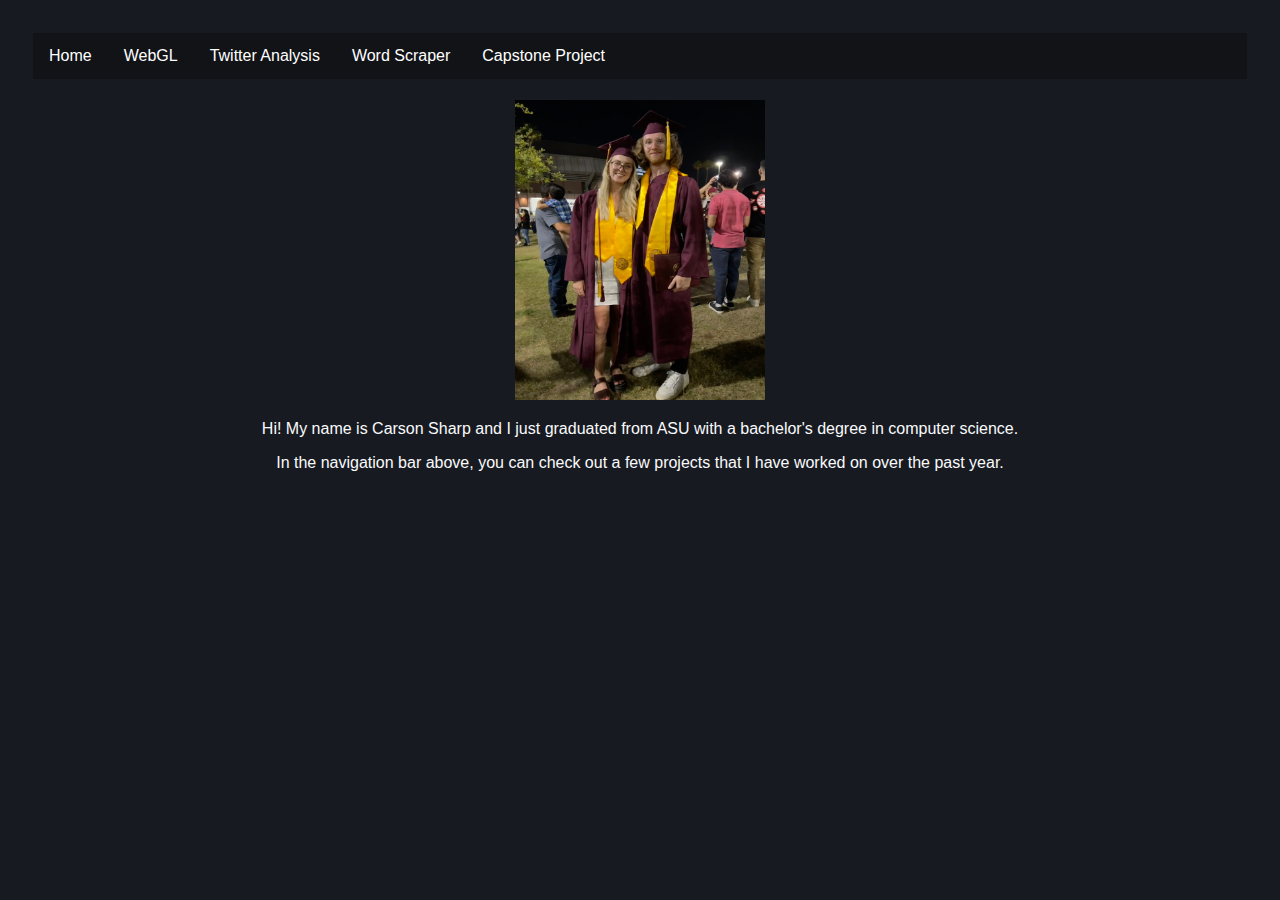
<file: index.html>
<!DOCTYPE html>
<html lang="en">
<head>
    <meta charset="UTF-8">
    <meta name="viewport" content="width=device-width, initial-scale=1.0">
    <link rel="stylesheet" href="styles.css">
    <title>Carson Sharp's Website</title>

    <style>
        body{
            font-family: 'Helvetica', 'Arial', sans-serif;
            text-align: center;
        }
    </style>
</head>
<body>

    <ul>
        <li><a href="index.html">Home</a></li>
        <li><a href="./WebGL/projects.html">WebGL</a></li>
        <li><a href="https://cjsharp4.github.io/FriendshipNetwork">Twitter Analysis</a></li>
        <li><a href="./WordFinder/home.html">Word Scraper</a></li>
        <li><a href="./Capstone/project.html">Capstone Project</a></li>    
    </ul>

    <h1></h1>

    <img src="IMG_3117.JPG" alt="Photo of me" width="250" height="300">

    <p>Hi! My name is Carson Sharp and I just graduated from ASU with a bachelor's degree in computer science.</p>
    <p>In the navigation bar above, you can check out a few projects that I have worked on over the past year.</p>
   
</body>
</html>
</file>
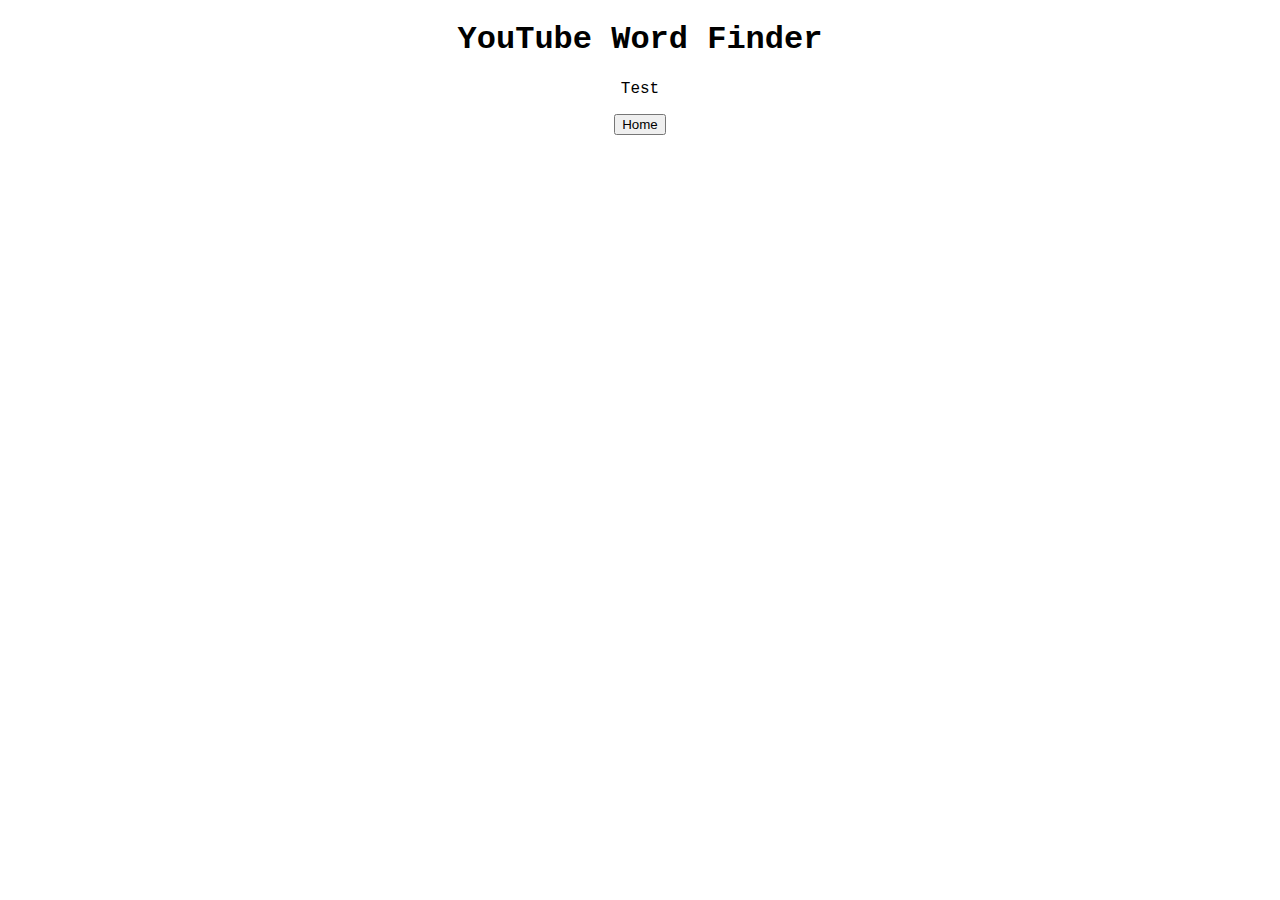
<file: home.html>
<!DOCTYPE html>
<html lang="en">
<head>
    <meta charset="UTF-8">
    <meta name="viewport" content="width=device-width, initial-scale=1.0">
    <title>Word Finder</title>

    <style>
        body{
            font-family: 'Courier New', Courier, monospace;
            text-align: center;
        }
    </style>
</head>
<body>

    <h1>YouTube Word Finder</h1>
    <p>Test</p>

    <button onclick="location.href = 'https://cjsharp4.github.io/shapes.html';" id="myButton" class="float-left submit-button" >Home</button>


</body>
</html>
</file>
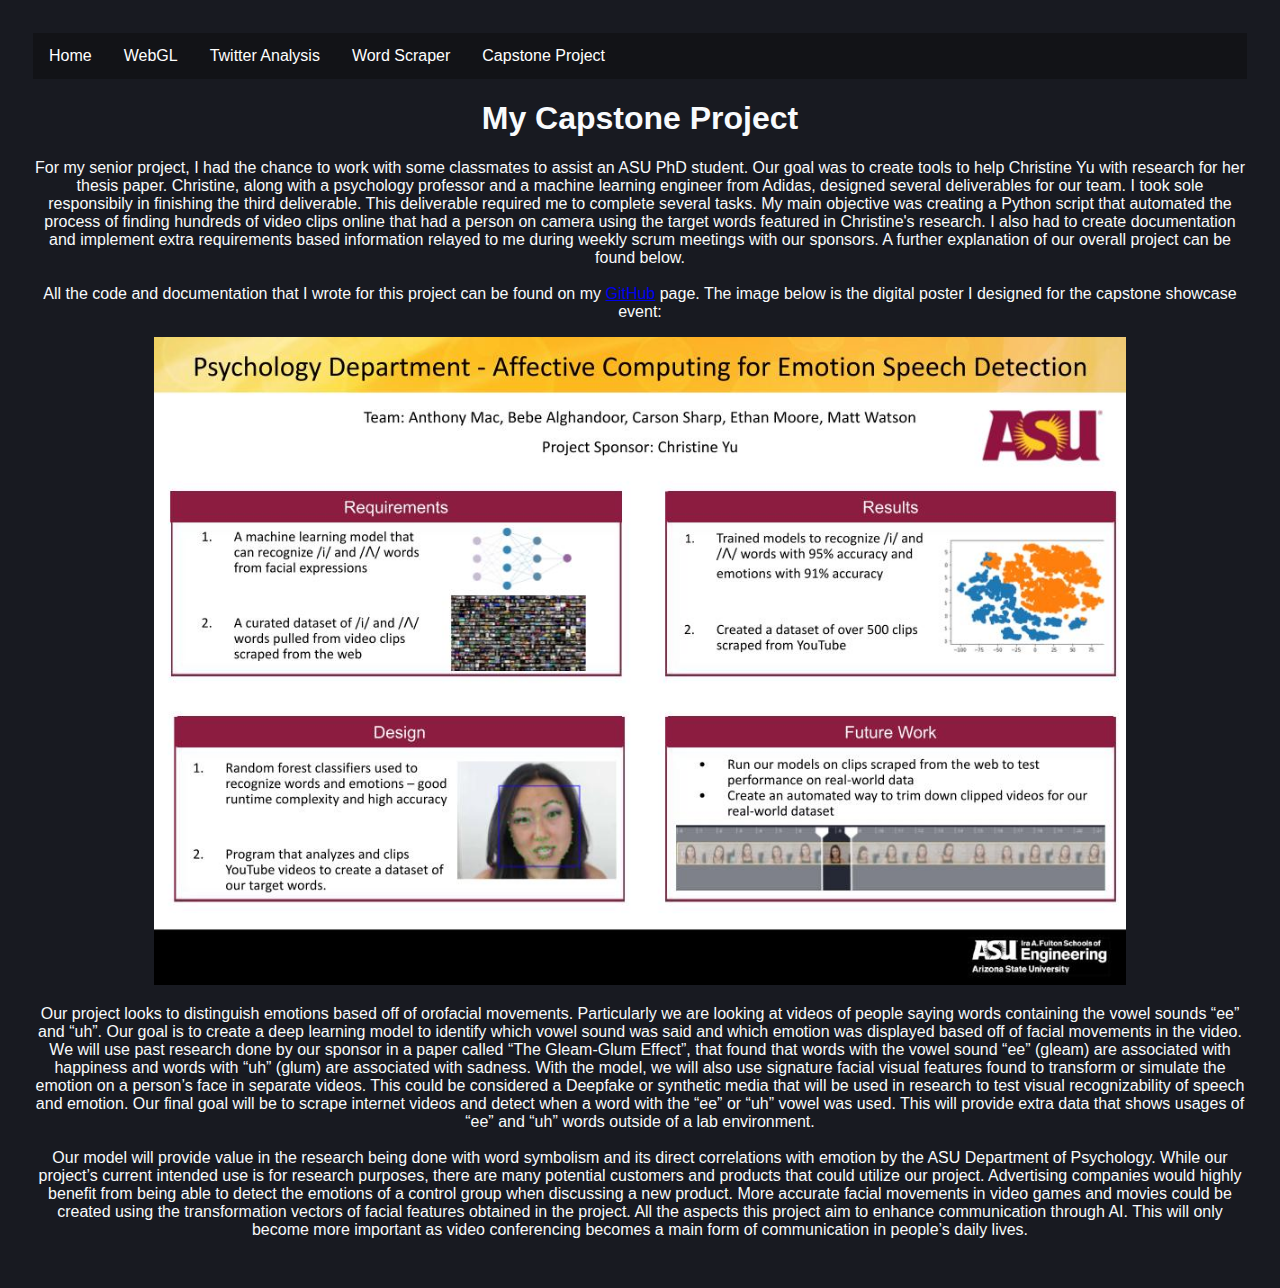
<file: Capstone/project.html>
<!DOCTYPE html>
<html lang="en">
<head>
    <meta charset="UTF-8">
    <meta name="viewport" content="width=device-width, initial-scale=1.0">
    <link rel="stylesheet" href="../styles.css">
    <title>My Capstone Project</title>

    <style>
        body{
            font-family: 'Helvetica', 'Arial', sans-serif;
            text-align: center;
        }
    </style>
</head>
<body>

    <ul>
        <li><a href="../index.html">Home</a></li>
        <li><a href="../WebGL/projects.html">WebGL</a></li>
        <li><a href="https://cjsharp4.github.io/FriendshipNetwork">Twitter Analysis</a></li>
        <li><a href="../WordFinder/home.html">Word Scraper</a></li>
        <li><a href="./project.html">Capstone Project</a></li>
    </ul>

    <h1>My Capstone Project</h1>

    <p>For my senior project, I had the chance to work with some classmates to assist an ASU PhD student. Our goal was to create tools to help Christine Yu with research for her thesis paper. Christine, along with a psychology professor and a machine learning engineer from Adidas, designed several deliverables for our team. I took sole responsibily in finishing the third deliverable. This deliverable required me to complete several tasks. My main objective was creating a Python script that automated the process of finding hundreds of video clips online that had a person on camera using the target words featured in Christine's research. I also had to create documentation and implement extra requirements based information relayed to me during weekly scrum meetings with our sponsors. A further explanation of our overall project can be found below.
    <br></br>
    All the code and documentation that I wrote for this project can be found on my
    <a href="https://github.com/cjsharp4/GleamGlumScraper"> GitHub</a>
    page.

    The image below is the digital poster I designed for the capstone showcase event:

    </p>

    <img src="CapstoneDigitalPoster.jpg" alt="Capstone Poster" width="972" height="648">

    <p>
        Our project looks to distinguish emotions based off of orofacial movements. Particularly we are looking at videos of people saying words containing the vowel sounds “ee” and “uh”. Our goal is to create a deep learning model to identify which vowel sound was said and which emotion was displayed based off of facial movements in the video. We will use past research done by our sponsor in a paper called “The Gleam-Glum Effect”, that found that words with the vowel sound “ee” (gleam) are associated with happiness and words with “uh” (glum) are associated with sadness.  With the model, we will also use signature facial visual features found to transform or simulate the emotion on a person’s face in separate videos. This could be considered a Deepfake or synthetic media that will be used in research to test visual recognizability of speech and emotion. Our final goal will be to scrape internet videos and detect when a word with the “ee” or “uh” vowel was used. This will provide extra data that shows usages of “ee” and “uh” words outside of a lab environment.  
        <br></br>
        Our model will provide value in the research being done with word symbolism and its direct correlations with emotion by the ASU Department of Psychology. While our project’s current intended use is for research purposes, there are many potential customers and products that could utilize our project. Advertising companies would highly benefit from being able to detect the emotions of a control group when discussing a new product. More accurate facial movements in video games and movies could be created using the transformation vectors of facial features obtained in the project. All the aspects this project aim to enhance communication through AI. This will only become more important as video conferencing becomes a main form of communication in people’s daily lives.  
    </p>
    
</body>
</html>
</file>
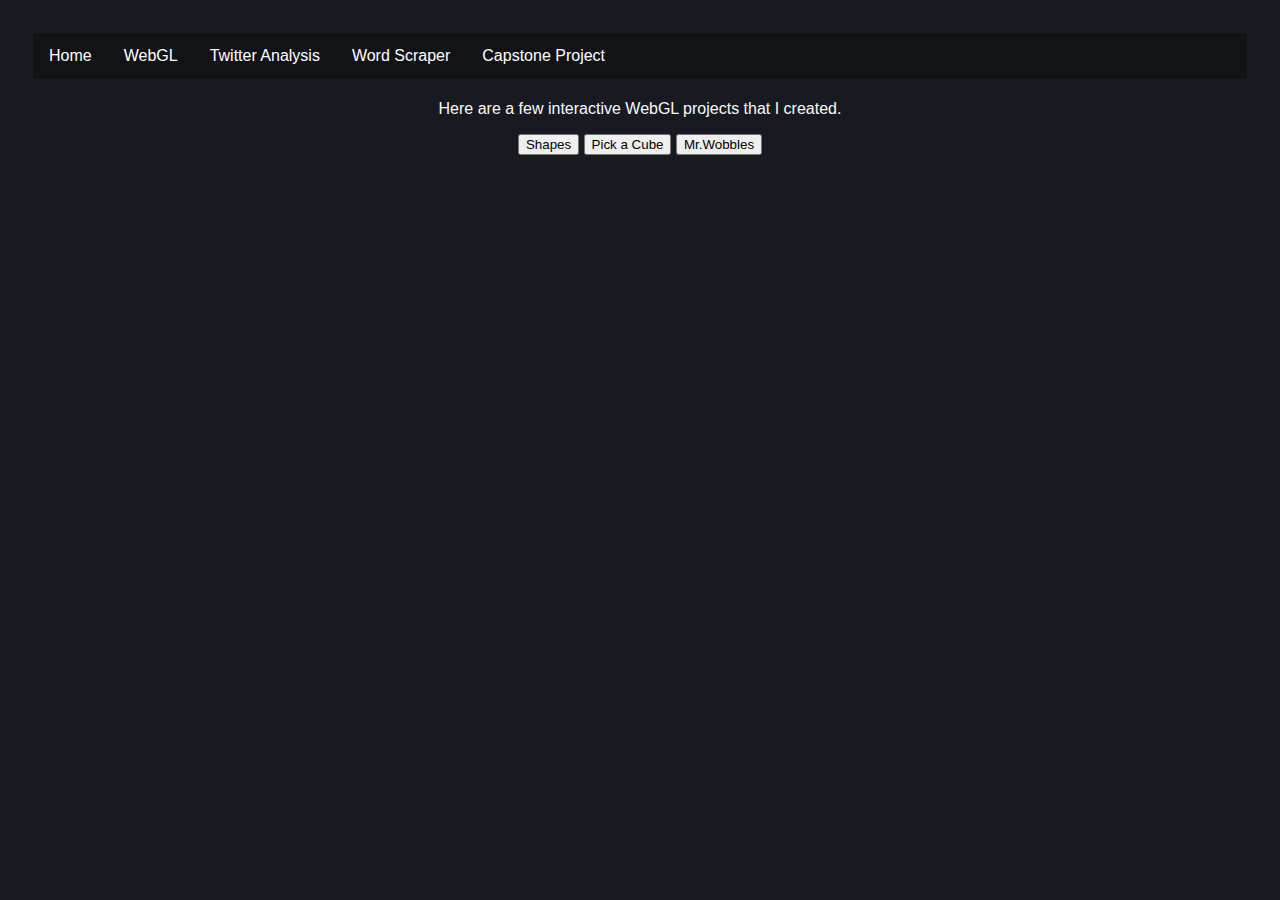
<file: WebGL/projects.html>
<!DOCTYPE html>
<html lang="en">
<head>
    <meta charset="UTF-8">
    <meta name="viewport" content="width=device-width, initial-scale=1.0">
    <link rel="stylesheet" href="../styles.css">
    <title>Carson Sharp Website</title>

    <style>
        body{
            font-family: 'Helvetica', 'Arial', sans-serif;
            text-align: center;
        }
    </style>
</head>
<body>

    <ul>
        <li><a href="../index.html">Home</a></li>
        <li><a href="./projects.html">WebGL</a></li>
        <li><a href="https://cjsharp4.github.io/FriendshipNetwork">Twitter Analysis</a></li>
        <li><a href="../WordFinder/home.html">Word Scraper</a></li>
        <li><a href="../Capstone/project.html">Capstone Project</a></li>
    </ul>

    <h1></h1>


    <p>Here are a few interactive WebGL projects that I created.</p>

    <button onclick="location.href = './3dModels/shapes.html';" id="shapesButton" class="float-left submit-button" >Shapes</button>
    <button onclick="location.href = './Cubes/pickAcube.html';" id="pickAcubeButton" class="float-left submit-button" >Pick a Cube</button>
    <button onclick="location.href = './Wobbles/figure.html';" id="pickAcubeButton" class="float-left submit-button" >Mr.Wobbles</button>
   
</body>
</html>
</file>
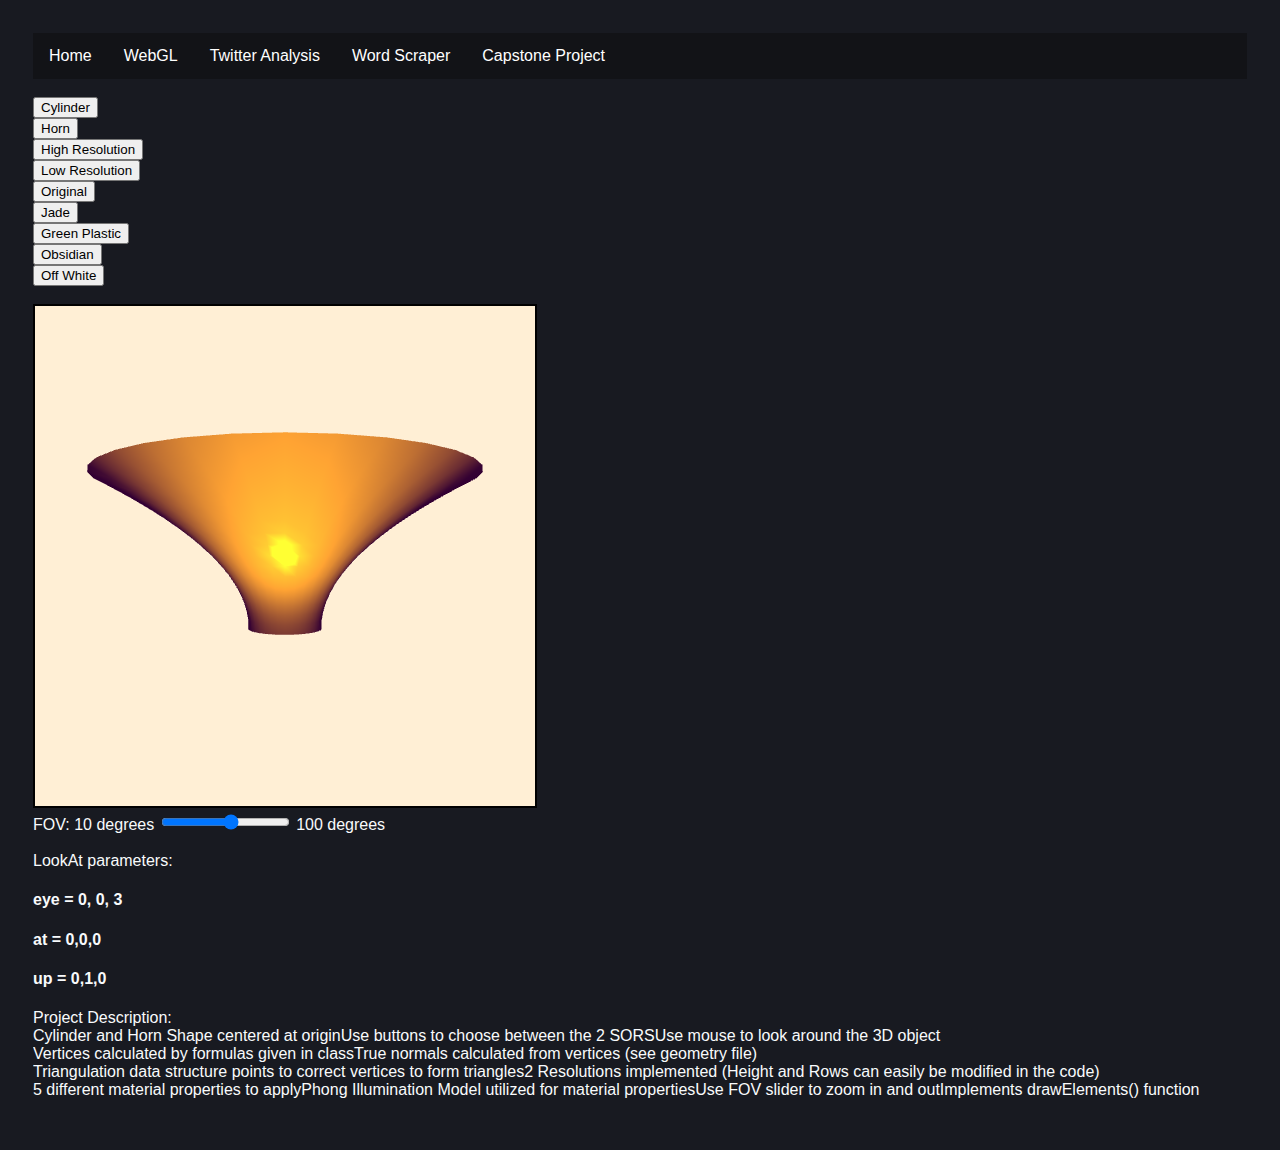
<file: WebGL/3dModels/shapes.html>
<!DOCTYPE html>
<html>

<style type="text/css">
    canvas { background: PapayaWhip; }
</style>

<script id="vertex-shader" type="x-shader/x-vertex">

attribute vec3 vPosition;
attribute vec3 vNormal;

varying vec4 fColor;


uniform vec4 ambientProduct, diffuseProduct, specularProduct;
uniform mat4 modelViewMatrix;
uniform mat4 projectionMatrix;
uniform vec4 lightPosition;
uniform float shininess; 


void
main()
{
	//By: Carson Sharp
	
	vec4 pos4D = vec4(vPosition, 1.0);
	vec4 nor4D = vec4(vNormal, 0.0);
	
	
	
      //compute lighting in eye coordinates
    vec3 pos = (modelViewMatrix * pos4D).xyz;
	// input light has been defined in eye coords in js
    vec3 light = lightPosition.xyz;
    vec3 L = normalize( light - pos );

	// eye coordinates assumes eye at origin
	vec3 eyePoint = vec3(0.0, 0.0, 0.0);
	vec3 E = normalize( eyePoint - pos );

    // halfway vector
    vec3 H = normalize( L + E );
	
    // Transform vertex normal into eye coordinates
    vec3 N = normalize( (modelViewMatrix*nor4D).xyz);

    // Compute terms in the illumination equation
    vec4 ambient = ambientProduct;

    float Kd = max( dot(L, N), 0.0 );
    vec4  diffuse = Kd*diffuseProduct;
	
	// play: this is how you might do debugging; 
	//setting colors on condition
	//if(dot(L, N) < 0.0) diffuse = vec4(1.0, 0.0, 0.0, 1.0);

    float Ks = pow( max(dot(N, H), 0.0), shininess );
    vec4  specular = Ks * specularProduct;
    
    if( dot(L, N) < 0.0 ) {
	specular = vec4(0.0, 0.0, 0.0, 1.0);
    } 
	
	// play  
	//diffuse = vec4(0.0, 0.0, 0.0, 1.0);
	//ambient = vec4(0.0, 0.0, 0.0, 1.0);
	//specular = vec4(0.0, 0.0, 0.0, 1.0);
	
	
    fColor = ambient + diffuse +specular;
	fColor.a = 1.0;
	
    gl_Position = projectionMatrix * modelViewMatrix * pos4D;

    
}
</script>

<script id="fragment-shader" type="x-shader/x-fragment">

precision mediump float;

varying vec4 fColor;

void
main()
{

    gl_FragColor = fColor;

}
</script>

<script type="text/javascript" src="../Common/webgl-utils.js"></script>
<script type="text/javascript" src="../Common/initShaders.js"></script>
<script type="text/javascript" src="../Common/MV.js"></script>
<script type="text/javascript" src="main.js"></script>
<script type="text/javascript" src="geometry.js"></script>


<body style="font-family:'Helvetica', 'Arial', sans-serif;">

<link rel="stylesheet" href="../../styles.css">

<ul>
  <li><a href="../../index.html">Home</a></li>
  <li><a href="../projects.html">WebGL</a></li>
  <li><a href="https://cjsharp4.github.io/FriendshipNetwork">Twitter Analysis</a></li>
  <li><a href="../../WordFinder/home.html">Word Scraper</a></li>
  <li><a href="../../Capstone/project.html">Capstone Project</a></li>
</ul>

<br> 

<div>
<td></td><button id = "Cylinder">Cylinder</button></td>
</div>

<div>
<td></td><button id = "Horn">Horn</button></td>
</div>

<div>
<td></td><button id = "HighResolution">High Resolution</button></td>
</div>

<div>
<td></td><button id = "LowResolution">Low Resolution</button></td>
</div>

<div>
<td></td><button id = "Original">Original</button></td>
</div>

<div>
<td></td><button id = "Jade">Jade</button></td>
</div>

<div>
<td></td><button id = "GreenPlastic">Green Plastic</button></td>
</div>

<div>
<td></td><button id = "Obsidian">Obsidian</button></td>
</div>

<div>
<td></td><button id = "OffWhite">Off White</button></td>
</div>

<br>


<canvas id="gl-canvas" width="500" height="500" style="border:2px solid #000000;">
    Oops ... your browser doesn't support the HTML5 canvas element
</canvas>

<div>
FOV: 10 degrees <input id="fovSlider" type="range"
min="10" max="100" step="10" value="60" />
100 degrees <br>
</div>

<br>


<div >
LookAt parameters:
<h4 id="lookEye"></h4>
<h4 id="lookAt"></h4>
<h4 id="lookUp"></h4>
</div>

<div>
Project Description:
<ul style="background-color:#181a21;">
<li>Cylinder and Horn Shape centered at origin</li>
<li>Use buttons to choose between the 2 SORS</li>
<li>Use mouse to look around the 3D object</li>
<li>Vertices calculated by formulas given in class</li>
<li>True normals calculated from vertices (see geometry file)</li>
<li>Triangulation data structure points to correct vertices to form triangles</li>
<li>2 Resolutions implemented (Height and Rows can easily be modified in the code) </li>
<li>5 different material properties to apply</li>
<li>Phong Illumination Model utilized for material properties</li>
<li>Use FOV slider to zoom in and out</li>
<li>Implements drawElements() function</li>
</ul>
<br>
</div>

</body>
</html>
</file>
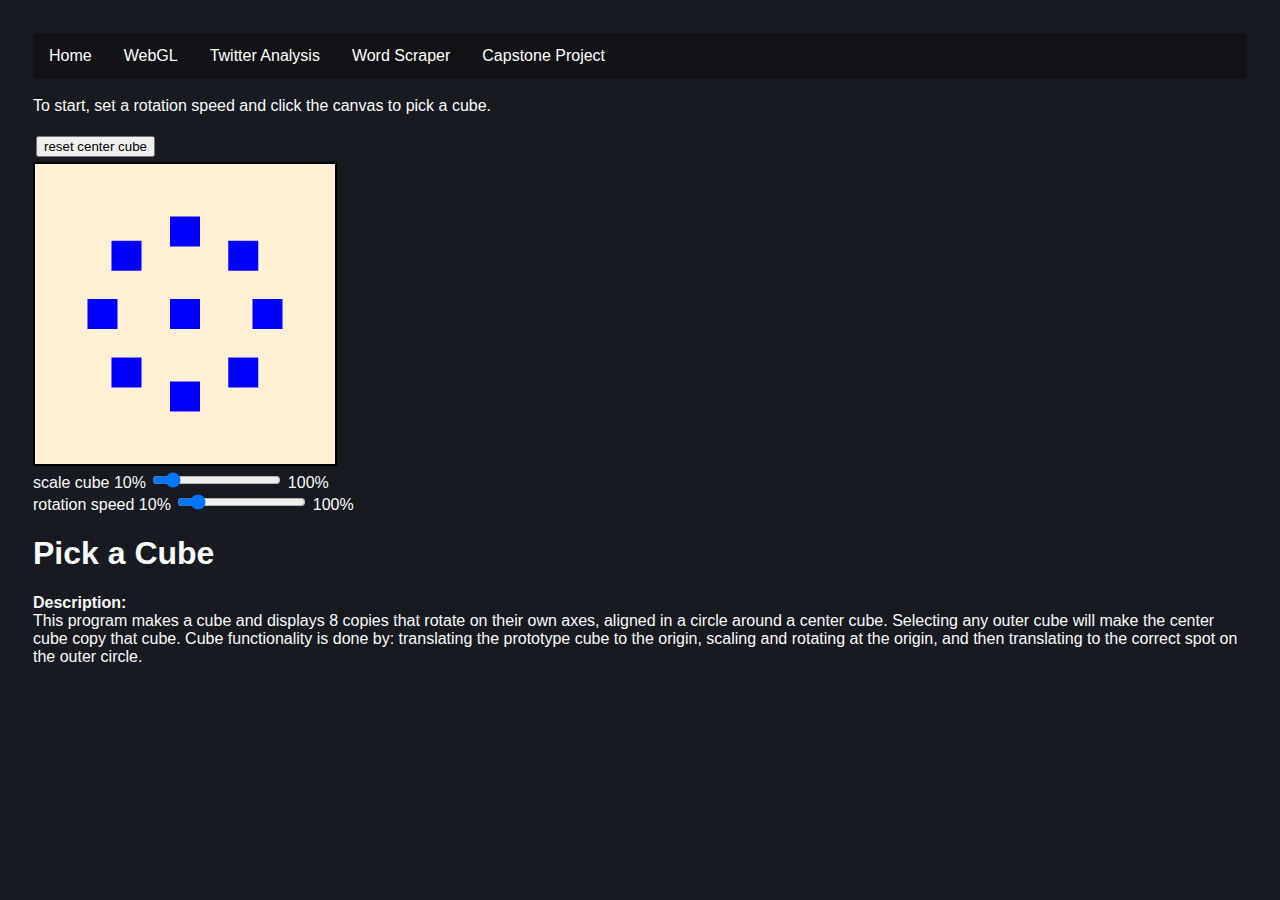
<file: WebGL/Cubes/pickAcube.html>
<!DOCTYPE html>
<html>
<style type="text/css">
    canvas { background: PapayaWhip; }
</style>


<div style="font-family:'Helvetica', 'Arial', sans-serif;";>


<link rel="stylesheet" href="../../styles.css">

<ul>
  <li><a href="../../index.html">Home</a></li>
  <li><a href="../projects.html">WebGL</a></li>
  <li><a href="https://cjsharp4.github.io/FriendshipNetwork">Twitter Analysis</a></li>
  <li><a href="../../WordFinder/home.html">Word Scraper</a></li>
  <li><a href="../../Capstone/project.html">Capstone Project</a></li>
</ul>

<br>
To start, set a rotation speed and click the canvas to pick a cube.
</br>

<br>

<table align="width:50%">
<tr>
 <td><button id = "ButtonIdentity">reset center cube</button></td>
 </tr>
 <tr>

 
 </tr>
  
 </table>
 
<script id="vertex-shader" type="x-shader/x-vertex">

attribute  vec4 vPosition;
attribute  vec4 vColor;
varying vec4 fColor;

uniform vec3 theta;
uniform mat4 modelView;
 

void main() 
{
    gl_PointSize = 10.0;
	gl_Position = modelView*vPosition;
    fColor = vColor;
} 
</script>

<script id="fragment-shader" type="x-shader/x-fragment">

precision mediump float;

varying vec4 fColor;

void
main()
{
    gl_FragColor = fColor;
}
</script>

<script type="text/javascript" src="../Common/webgl-utils.js"></script>
<script type="text/javascript" src="../Common/initShaders.js"></script>
<script type="text/javascript" src="../Common/MV.js"></script>
<script type="text/javascript" src="CreateCube.js"></script>
<script type="text/javascript" src="pickAcube.js"></script>

<body>


<canvas id="gl-canvas" width="300" height="300" style="border:2px solid #000000;">
Oops ... your browser doesn't support the HTML5 canvas element
</canvas>

<div>
scale cube 10% <input id="slider2" type="range"
 min=".1" max="1" step=".1" value=".2" />
 100%<br>
</div>

<div>
rotation speed 10% <input id="slider" type="range"
 min=".1" max="1" step=".1" value=".2" />
 100%<br>

</div>

<body>
<div style="font-family:'Helvetica', 'Arial', sans-serif;";>
<h1>Pick a Cube</h1>
    

<strong>Description: </strong></br>This program makes a cube and displays 8 copies that rotate on their own axes, aligned in a circle around a center cube. 
Selecting any outer cube will make the center cube copy that cube. Cube functionality is done by: translating the prototype cube to the origin, scaling and rotating at the origin, and then translating to the correct spot on the outer circle.
</br>
</br>
</br>
</div>


</body>
</html>
</file>
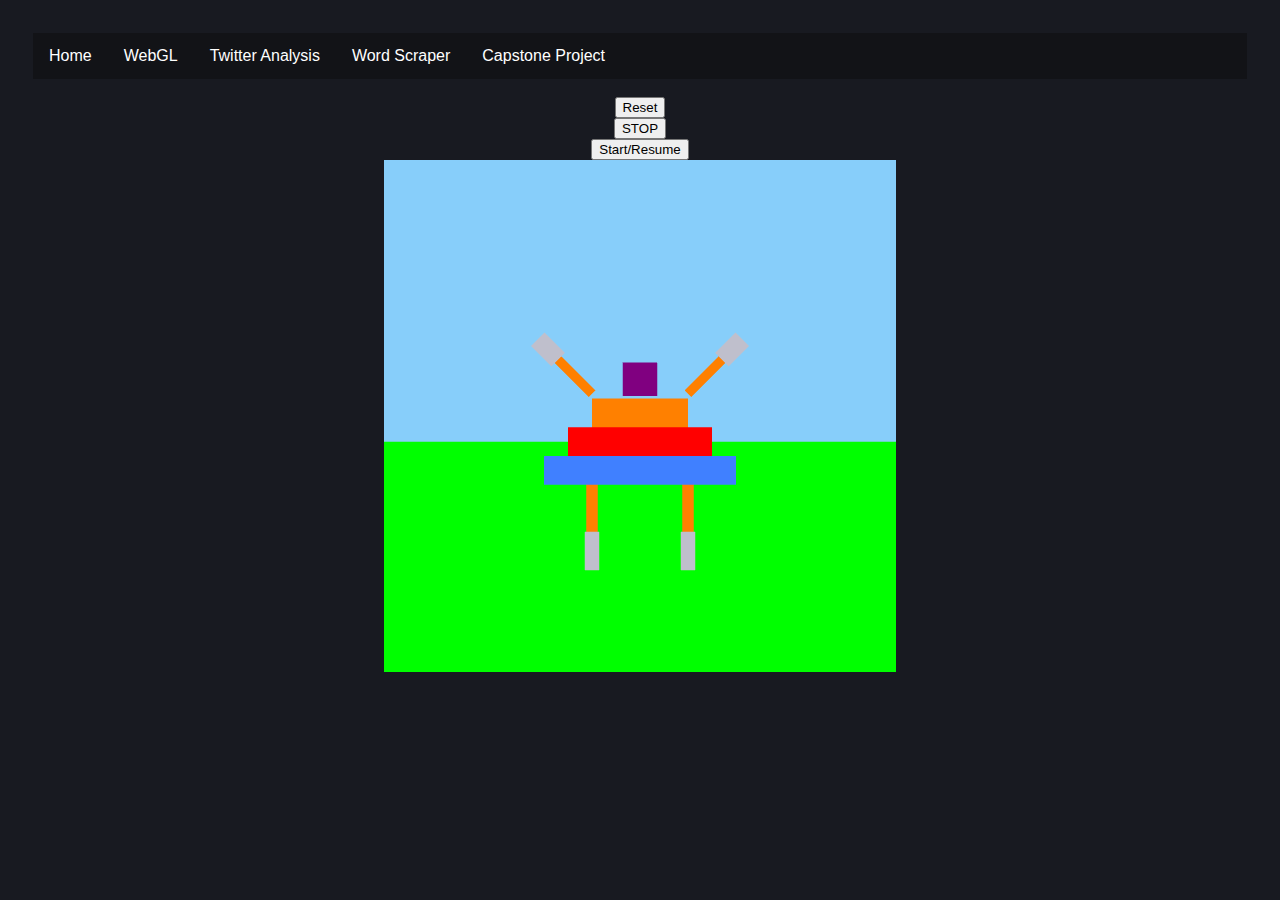
<file: WebGL/Wobbles/figure.html>
<!DOCTYPE html>
<html>
  <style type="text/css">
    canvas { background: #87CEFA; }
</style>

<script id="vertex-shader" type="x-shader/x-vertex">

attribute  vec4 vPosition;

uniform mat4 modelViewMatrix;
uniform mat4 projectionMatrix;
uniform vec4 color;

varying vec4 fcolor;

void main() 
{
	fcolor = color;
    gl_Position = projectionMatrix * modelViewMatrix * vPosition;
} 
</script>

<script id="fragment-shader" type="x-shader/x-fragment">

precision mediump float;
varying vec4 fcolor;

void main()
{
    /*gl_FragColor = vec4(1.0, 0.0, 0.0, 1.0); */
	gl_FragColor = fcolor;

}
</script>



<script type="text/javascript" src="../Common/webgl-utils.js"></script>
<script type="text/javascript" src="../Common/initShaders.js"></script>
<script type="text/javascript" src="../Common/MV.js"></script>
<script type="text/javascript" src="figure.js"></script>

</head>

<link rel="stylesheet" href="../../styles.css">

<style>
  body{
    font-family: 'Helvetica', 'Arial', sans-serif;
    text-align: center;
  }
</style>

<body>

<ul>
  <li><a href="../../index.html">Home</a></li>
  <li><a href="../projects.html">WebGL</a></li>
  <li><a href="https://cjsharp4.github.io/FriendshipNetwork">Twitter Analysis</a></li>
  <li><a href="../../WordFinder/home.html">Word Scraper</a></li>
  <li><a href="../../Capstone/project.html">Capstone Project</a></li>
</ul>

<br>
<tr> 
<td>
<div id="reset">
<button id="ButtonIdentity">
  Reset
</div>
 </td>

<td>
<div id="stop">
<button id="ButtonIdentity">
 STOP
</div>
</td>

<td>
<div id="animate">
<button id="ButtonIdentity">
 Start/Resume
</div>
</td>
</tr>

 
 

<canvas id="gl-canvas" width="512" height="512">
Oops ... your browser doesn't support the HTML5 canvas element
</canvas>
</body>
</html>
</file>
<file: styles.css>
body {
  padding: 25px;
  background-color: #181a21;
  color: #f8fafc;
  font-size: 25 px;
}

ul {
    list-style-type: none;
    margin: 0;
    padding: 0;
    overflow: hidden;
    background-color: #121317;
  }
  
  li {
    float: left;
  }
  
  li a {
    display: block;
    color: white;
    text-align: center;
    padding: 14px 16px;
    text-decoration: none;
  }
  
  /* Change the link color to #262a31 when element is hovered over */
  li a:hover {
    background-color: #262a31;
  }
</file>
